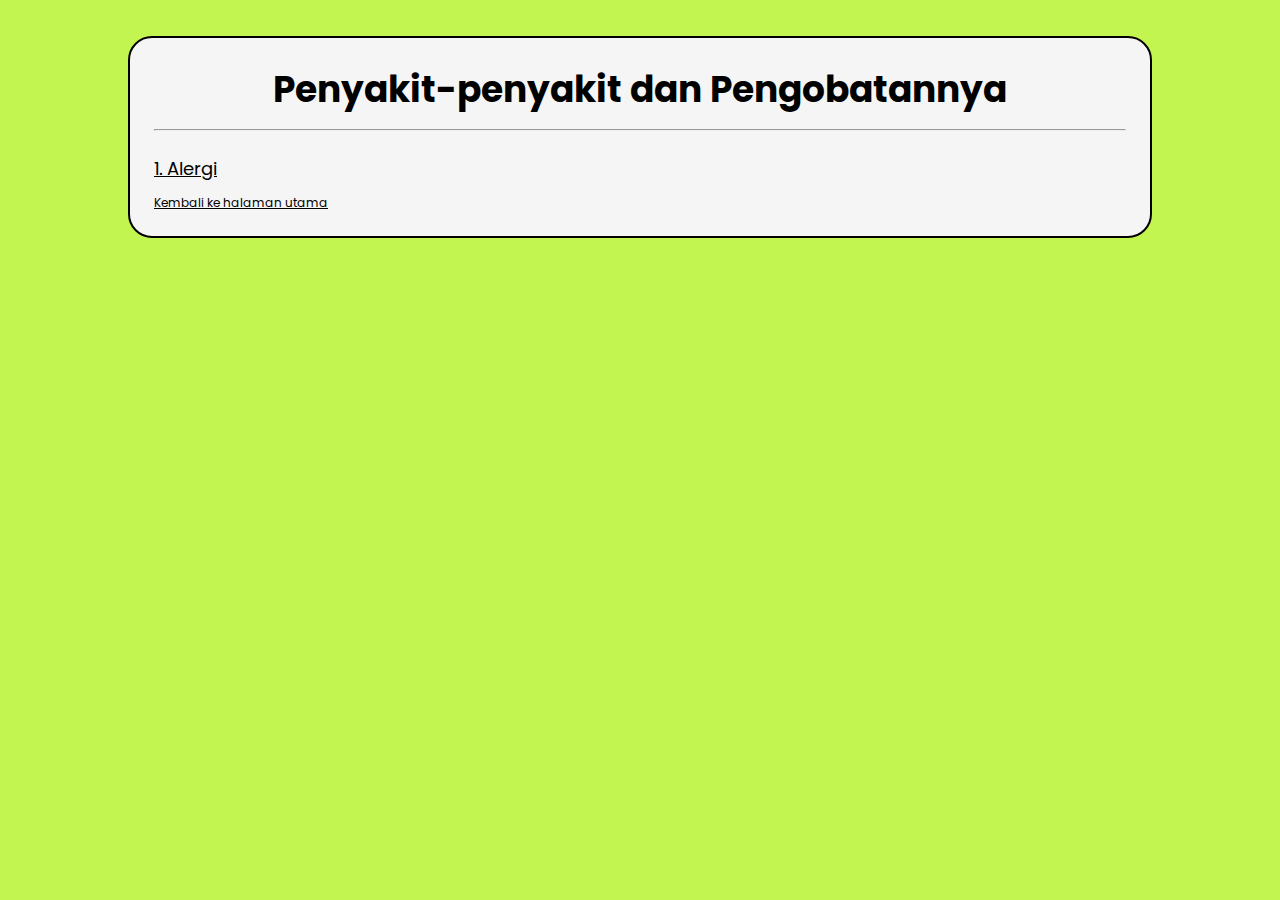
<file: index.html>
<!DOCTYPE html>
<html lang="en">
  <head>
    <meta charset="UTF-8" />
    <meta name="viewport" content="width=device-width, initial-scale=1.0" />
    <title>Daftar Penyakit</title>

    <!-- Faviconss -->

    <!-- Fonts -->
    <link rel="preconnect" href="https://fonts.googleapis.com" />
    <link rel="preconnect" href="https://fonts.gstatic.com" crossorigin />
    <link
      href="https://fonts.googleapis.com/css2?family=Poppins:wght@300;400;700&display=swap"
      rel="stylesheet"
    />

    <!-- CSS -->
    <link rel="stylesheet" href="./css/reset.css" />
    <link rel="stylesheet" href="./css/style.css" />
  </head>
  <body>
    <div class="container">
      <h1 id="title">Penyakit-penyakit dan Pengobatannya</h1>

      <hr />

      <ul id="list">
        <li><a href="alergi/index.html">1. Alergi</a></li>
      </ul>

      <a
        href="../abu-adam-ridwan.github.io/index.html"
        class="back-to-main-menu"
        >Kembali ke halaman utama</a
      >
    </div>
    <script src="./js/script.js"></script>
  </body>
</html>
</file>
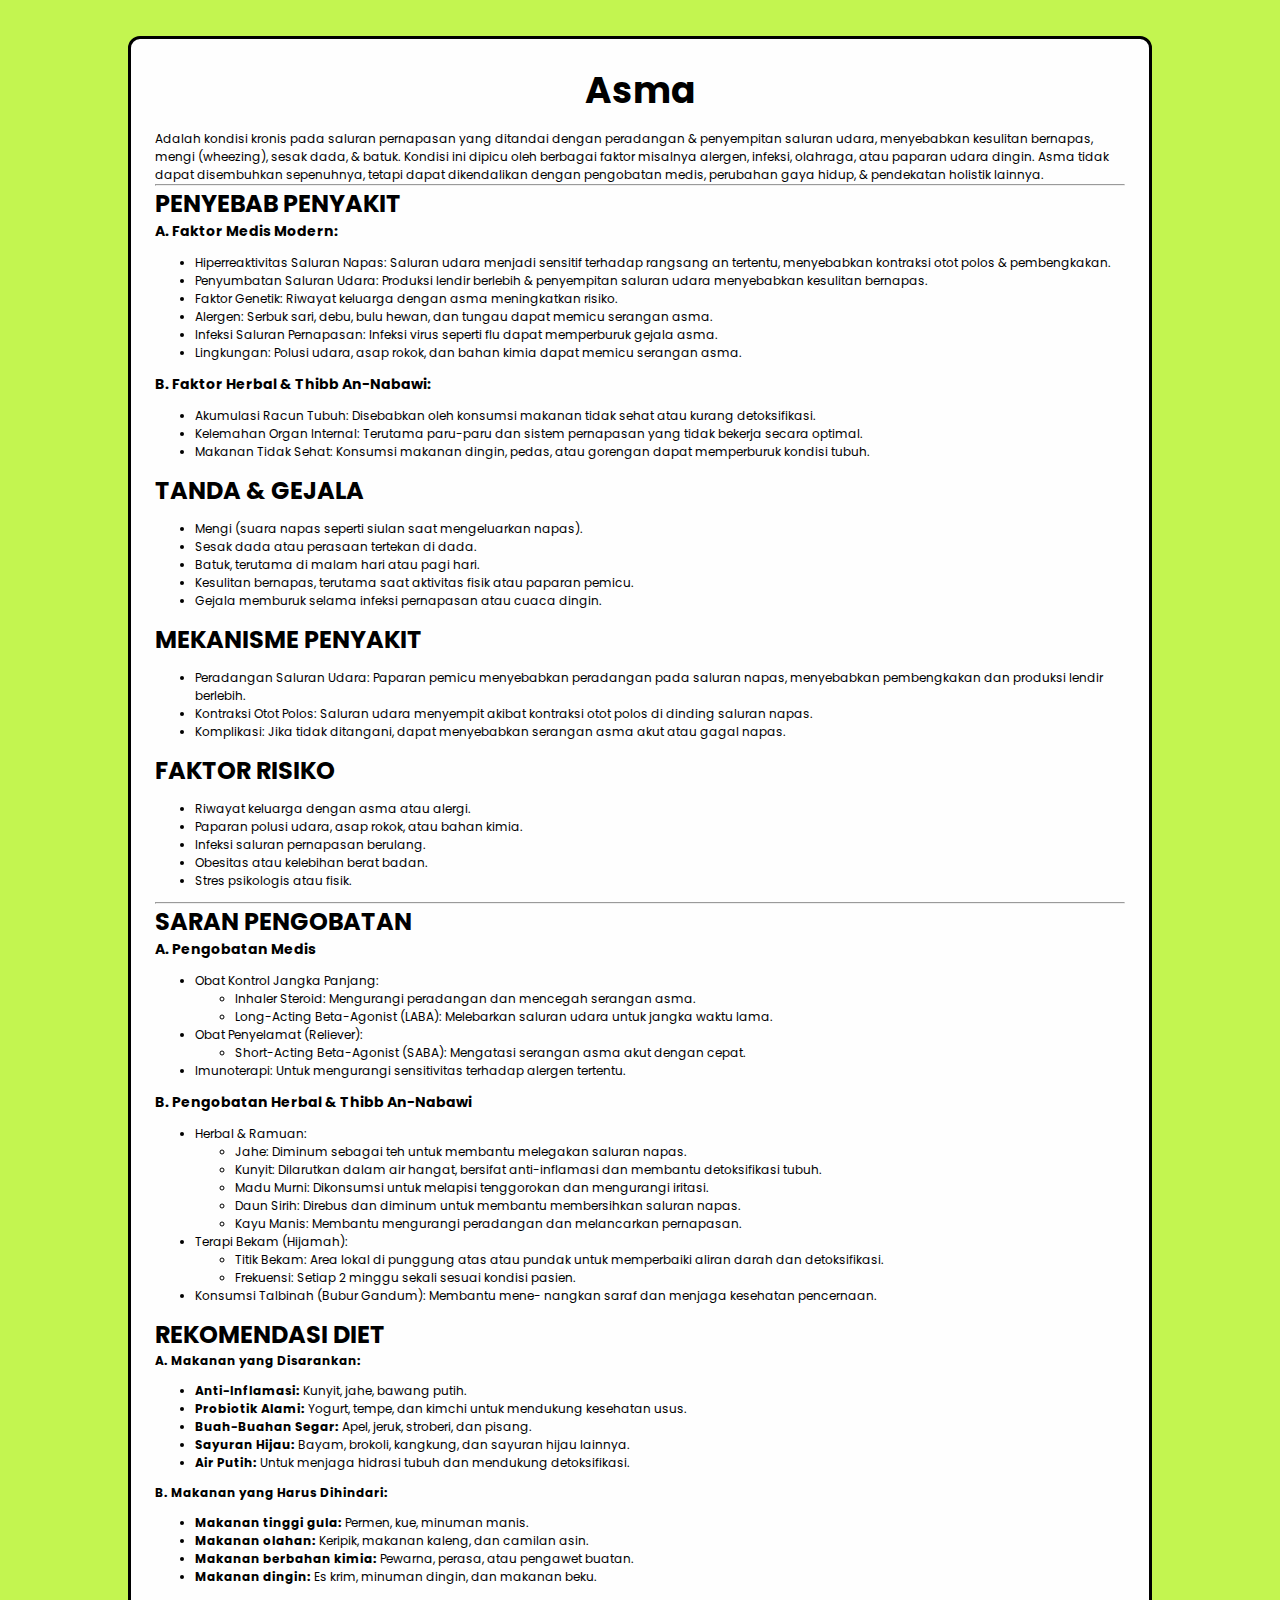
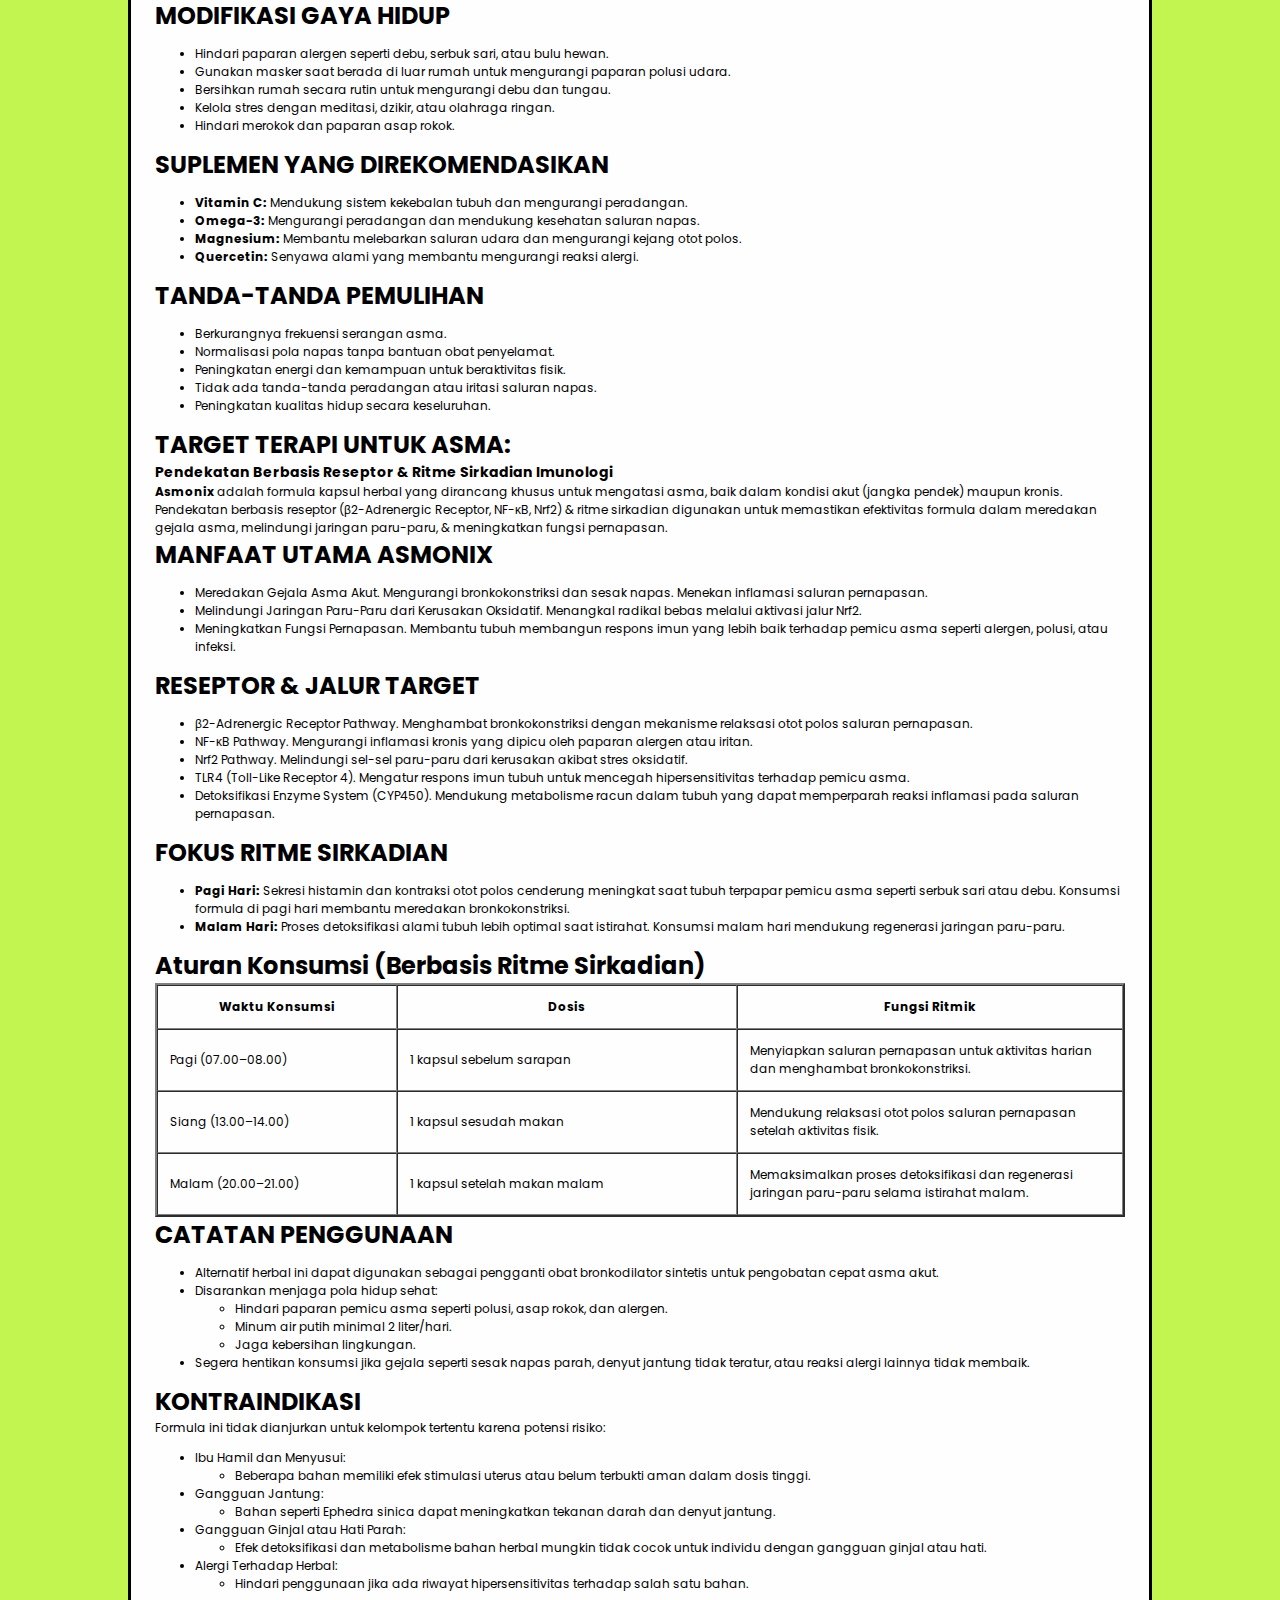
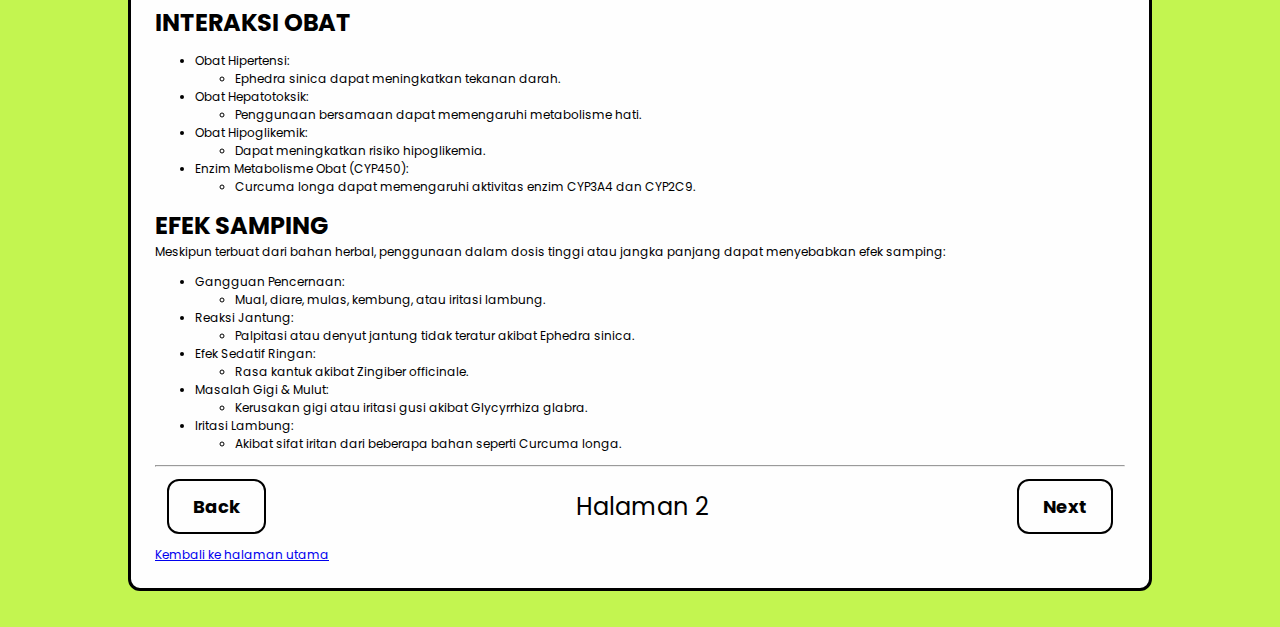
<file: asma/index.html>
<!DOCTYPE html>
<html lang="en">
  <head>
    <meta charset="UTF-8" />
    <meta name="viewport" content="width=device-width, initial-scale=1.0" />
    <title>Asma</title>

    <!-- My Favicons -->
    <link
      rel="apple-touch-icon"
      sizes="180x180"
      href="../0-core/favicon/apple-touch-icon.png"
    />
    <link
      rel="icon"
      type="image/png"
      sizes="32x32"
      href="../0-core/favicon/favicon-32x32.png"
    />
    <link
      rel="icon"
      type="image/png"
      sizes="16x16"
      href="../0-core/favicon/favicon-16x16.png"
    />
    <link rel="manifest" href="../0-core/favicon/site.webmanifest" />

    <!-- Fonts -->
    <link rel="preconnect" href="https://fonts.googleapis.com" />
    <link rel="preconnect" href="https://fonts.gstatic.com" crossorigin />
    <link
      href="https://fonts.googleapis.com/css2?family=Poppins:wght@300;400;700&display=swap"
      rel="stylesheet"
    />

    <!-- Styles -->
    <link rel="stylesheet" href="../0-core/css/pdp-style.css" />
    <link rel="stylesheet" href="../0-core/css/pdp-reset.css" />
  </head>
  <body>
    <div class="container">
      <h1 id="title">Asma</h1>

      <p>
        Adalah kondisi kronis pada saluran pernapasan yang ditandai dengan
        peradangan & penyempitan saluran udara, menyebabkan kesulitan bernapas,
        mengi (wheezing), sesak dada, & batuk. Kondisi ini dipicu oleh berbagai
        faktor misalnya alergen, infeksi, olahraga, atau paparan udara dingin.
        Asma tidak dapat disembuhkan sepenuhnya, tetapi dapat dikendalikan
        dengan pengobatan medis, perubahan gaya hidup, & pendekatan holistik
        lainnya.
      </p>

      <hr />

      <h2>PENYEBAB PENYAKIT</h2>

      <h3>A. Faktor Medis Modern:</h3>

      <ul>
        <li>
          Hiperreaktivitas Saluran Napas: Saluran udara menjadi sensitif
          terhadap rangsang an tertentu, menyebabkan kontraksi otot polos &
          pembengkakan.
        </li>
        <li>
          Penyumbatan Saluran Udara: Produksi lendir berlebih & penyempitan
          saluran udara menyebabkan kesulitan bernapas.
        </li>
        <li>
          Faktor Genetik: Riwayat keluarga dengan asma meningkatkan risiko.
        </li>
        <li>
          Alergen: Serbuk sari, debu, bulu hewan, dan tungau dapat memicu
          serangan asma.
        </li>
        <li>
          Infeksi Saluran Pernapasan: Infeksi virus seperti flu dapat
          memperburuk gejala asma.
        </li>
        <li>
          Lingkungan: Polusi udara, asap rokok, dan bahan kimia dapat memicu
          serangan asma.
        </li>
      </ul>

      <h3>B. Faktor Herbal & Thibb An-Nabawi:</h3>

      <ul>
        <li>
          Akumulasi Racun Tubuh: Disebabkan oleh konsumsi makanan tidak sehat
          atau kurang detoksifikasi.
        </li>
        <li>
          Kelemahan Organ Internal: Terutama paru-paru dan sistem pernapasan
          yang tidak bekerja secara optimal.
        </li>
        <li>
          Makanan Tidak Sehat: Konsumsi makanan dingin, pedas, atau gorengan
          dapat memperburuk kondisi tubuh.
        </li>
      </ul>

      <h2>TANDA & GEJALA</h2>

      <ul>
        <li>Mengi (suara napas seperti siulan saat mengeluarkan napas).</li>
        <li>Sesak dada atau perasaan tertekan di dada.</li>
        <li>Batuk, terutama di malam hari atau pagi hari.</li>
        <li>
          Kesulitan bernapas, terutama saat aktivitas fisik atau paparan pemicu.
        </li>
        <li>Gejala memburuk selama infeksi pernapasan atau cuaca dingin.</li>
      </ul>

      <h2>MEKANISME PENYAKIT</h2>

      <ul>
        <li>
          Peradangan Saluran Udara: Paparan pemicu menyebabkan peradangan pada
          saluran napas, menyebabkan pembengkakan dan produksi lendir berlebih.
        </li>
        <li>
          Kontraksi Otot Polos: Saluran udara menyempit akibat kontraksi otot
          polos di dinding saluran napas.
        </li>
        <li>
          Komplikasi: Jika tidak ditangani, dapat menyebabkan serangan asma akut
          atau gagal napas.
        </li>
      </ul>

      <h2>FAKTOR RISIKO</h2>

      <ul>
        <li>Riwayat keluarga dengan asma atau alergi.</li>
        <li>Paparan polusi udara, asap rokok, atau bahan kimia.</li>
        <li>Infeksi saluran pernapasan berulang.</li>
        <li>Obesitas atau kelebihan berat badan.</li>
        <li>Stres psikologis atau fisik.</li>
      </ul>

      <hr />

      <h2>SARAN PENGOBATAN</h2>

      <h3>A. Pengobatan Medis</h3>

      <ul>
        <li>
          Obat Kontrol Jangka Panjang:
          <ul>
            <li>
              Inhaler Steroid: Mengurangi peradangan dan mencegah serangan asma.
            </li>
          </ul>
          <ul>
            <li>
              Long-Acting Beta-Agonist (LABA): Melebarkan saluran udara untuk
              jangka waktu lama.
            </li>
          </ul>
        </li>

        <li>
          Obat Penyelamat (Reliever):
          <ul>
            <li>
              Short-Acting Beta-Agonist (SABA): Mengatasi serangan asma akut
              dengan cepat.
            </li>
          </ul>
        </li>

        <li>
          Imunoterapi: Untuk mengurangi sensitivitas terhadap alergen tertentu.
        </li>
      </ul>

      <h3>B. Pengobatan Herbal & Thibb An-Nabawi</h3>

      <ul>
        <li>
          Herbal & Ramuan:
          <ul>
            <li>
              Jahe: Diminum sebagai teh untuk membantu melegakan saluran napas.
            </li>
            <li>
              Kunyit: Dilarutkan dalam air hangat, bersifat anti-inflamasi dan
              membantu detoksifikasi tubuh.
            </li>
            <li>
              Madu Murni: Dikonsumsi untuk melapisi tenggorokan dan mengurangi
              iritasi.
            </li>
            <li>
              Daun Sirih: Direbus dan diminum untuk membantu membersihkan
              saluran napas.
            </li>

            <li>
              Kayu Manis: Membantu mengurangi peradangan dan melancarkan
              pernapasan.
            </li>
          </ul>
        </li>

        <li>
          Terapi Bekam (Hijamah):
          <ul>
            <li>
              Titik Bekam: Area lokal di punggung atas atau pundak untuk
              memperbaiki aliran darah dan detoksifikasi.
            </li>
            <li>Frekuensi: Setiap 2 minggu sekali sesuai kondisi pasien.</li>
          </ul>
        </li>

        <li>
          Konsumsi Talbinah (Bubur Gandum): Membantu mene- nangkan saraf dan
          menjaga kesehatan pencernaan.
        </li>
      </ul>

      <h2>REKOMENDASI DIET</h2>

      <h4>A. Makanan yang Disarankan:</h4>
      <ul>
        <li><b>Anti-Inflamasi:</b> Kunyit, jahe, bawang putih.</li>
        <li>
          <b>Probiotik Alami:</b> Yogurt, tempe, dan kimchi untuk mendukung
          kesehatan usus.
        </li>
        <li><b>Buah-Buahan Segar:</b> Apel, jeruk, stroberi, dan pisang.</li>
        <li>
          <b>Sayuran Hijau:</b> Bayam, brokoli, kangkung, dan sayuran hijau
          lainnya.
        </li>
        <li>
          <b>Air Putih:</b> Untuk menjaga hidrasi tubuh dan mendukung
          detoksifikasi.
        </li>
      </ul>

      <h4>B. Makanan yang Harus Dihindari:</h4>
      <ul>
        <li><b>Makanan tinggi gula:</b> Permen, kue, minuman manis.</li>
        <li>
          <b>Makanan olahan:</b> Keripik, makanan kaleng, dan camilan asin.
        </li>
        <li>
          <b>Makanan berbahan kimia:</b> Pewarna, perasa, atau pengawet buatan.
        </li>
        <li>
          <b>Makanan dingin:</b> Es krim, minuman dingin, dan makanan beku.
        </li>
      </ul>

      <h2>MODIFIKASI GAYA HIDUP</h2>
      <ul>
        <li>
          Hindari paparan alergen seperti debu, serbuk sari, atau bulu hewan.
        </li>
        <li>
          Gunakan masker saat berada di luar rumah untuk mengurangi paparan
          polusi udara.
        </li>
        <li>Bersihkan rumah secara rutin untuk mengurangi debu dan tungau.</li>
        <li>Kelola stres dengan meditasi, dzikir, atau olahraga ringan.</li>
        <li>Hindari merokok dan paparan asap rokok.</li>
      </ul>

      <h2>SUPLEMEN YANG DIREKOMENDASIKAN</h2>
      <ul>
        <li>
          <b>Vitamin C:</b> Mendukung sistem kekebalan tubuh dan mengurangi
          peradangan.
        </li>
        <li>
          <b>Omega-3:</b> Mengurangi peradangan dan mendukung kesehatan saluran
          napas.
        </li>
        <li>
          <b>Magnesium:</b> Membantu melebarkan saluran udara dan mengurangi
          kejang otot polos.
        </li>
        <li>
          <b>Quercetin:</b> Senyawa alami yang membantu mengurangi reaksi
          alergi.
        </li>
      </ul>

      <h2>TANDA-TANDA PEMULIHAN</h2>

      <ul>
        <li>Berkurangnya frekuensi serangan asma.</li>
        <li>Normalisasi pola napas tanpa bantuan obat penyelamat.</li>
        <li>Peningkatan energi dan kemampuan untuk beraktivitas fisik.</li>
        <li>Tidak ada tanda-tanda peradangan atau iritasi saluran napas.</li>
        <li>Peningkatan kualitas hidup secara keseluruhan.</li>
      </ul>

      <h2>TARGET TERAPI UNTUK ASMA:</h2>
      <h3>Pendekatan Berbasis Reseptor & Ritme Sirkadian Imunologi</h3>

      <p>
        <b>Asmonix</b> adalah formula kapsul herbal yang dirancang khusus untuk
        mengatasi asma, baik dalam kondisi akut (jangka pendek) maupun kronis.
        Pendekatan berbasis reseptor (β2-Adrenergic Receptor, NF-κB, Nrf2) &
        ritme sirkadian digunakan untuk memastikan efektivitas formula dalam
        meredakan gejala asma, melindungi jaringan paru-paru, & meningkatkan
        fungsi pernapasan.
      </p>

      <h2>MANFAAT UTAMA ASMONIX</h2>

      <ul>
        <li>
          Meredakan Gejala Asma Akut. Mengurangi bronkokonstriksi dan sesak
          napas. Menekan inflamasi saluran pernapasan.
        </li>
        <li>
          Melindungi Jaringan Paru-Paru dari Kerusakan Oksidatif. Menangkal
          radikal bebas melalui aktivasi jalur Nrf2.
        </li>
        <li>
          Meningkatkan Fungsi Pernapasan. Membantu tubuh membangun respons imun
          yang lebih baik terhadap pemicu asma seperti alergen, polusi, atau
          infeksi.
        </li>
      </ul>

      <h2>RESEPTOR & JALUR TARGET</h2>

      <ul>
        <li>
          β2-Adrenergic Receptor Pathway. Menghambat bronkokonstriksi dengan
          mekanisme relaksasi otot polos saluran pernapasan.
        </li>
        <li>
          NF-κB Pathway. Mengurangi inflamasi kronis yang dipicu oleh paparan
          alergen atau iritan.
        </li>
        <li>
          Nrf2 Pathway. Melindungi sel-sel paru-paru dari kerusakan akibat stres
          oksidatif.
        </li>
        <li>
          TLR4 (Toll-Like Receptor 4). Mengatur respons imun tubuh untuk
          mencegah hipersensitivitas terhadap pemicu asma.
        </li>
        <li>
          Detoksifikasi Enzyme System (CYP450). Mendukung metabolisme racun
          dalam tubuh yang dapat memperparah reaksi inflamasi pada saluran
          pernapasan.
        </li>
      </ul>

      <h2>FOKUS RITME SIRKADIAN</h2>

      <ul>
        <li>
          <b>Pagi Hari:</b> Sekresi histamin dan kontraksi otot polos cenderung
          meningkat saat tubuh terpapar pemicu asma seperti serbuk sari atau
          debu. Konsumsi formula di pagi hari membantu meredakan
          bronkokonstriksi.
        </li>
        <li>
          <b>Malam Hari:</b> Proses detoksifikasi alami tubuh lebih optimal saat
          istirahat. Konsumsi malam hari mendukung regenerasi jaringan
          paru-paru.
        </li>
      </ul>

      <h2>Aturan Konsumsi (Berbasis Ritme Sirkadian)</h2>

      <table border="2" cellspacing="0">
        <thead>
          <th>Waktu Konsumsi</th>
          <th>Dosis</th>
          <th>Fungsi Ritmik</th>
        </thead>
        <tbody>
          <tr>
            <td>Pagi (07.00–08.00)</td>
            <td>1 kapsul sebelum sarapan</td>
            <td>
              Menyiapkan saluran pernapasan untuk aktivitas harian dan
              menghambat bronkokonstriksi.
            </td>
          </tr>
          <tr>
            <td>Siang (13.00–14.00)</td>
            <td>1 kapsul sesudah makan</td>
            <td>
              Mendukung relaksasi otot polos saluran pernapasan setelah
              aktivitas fisik.
            </td>
          </tr>
          <tr>
            <td>Malam (20.00–21.00)</td>
            <td>1 kapsul setelah makan malam</td>
            <td>
              Memaksimalkan proses detoksifikasi dan regenerasi jaringan
              paru-paru selama istirahat malam.
            </td>
          </tr>
        </tbody>
      </table>

      <h2>CATATAN PENGGUNAAN</h2>

      <ul>
        <li>
          Alternatif herbal ini dapat digunakan sebagai pengganti obat
          bronkodilator sintetis untuk pengobatan cepat asma akut.
        </li>
        <li>
          Disarankan menjaga pola hidup sehat:
          <ul>
            <li>
              Hindari paparan pemicu asma seperti polusi, asap rokok, dan
              alergen.
            </li>
            <li>Minum air putih minimal 2 liter/hari.</li>
            <li>Jaga kebersihan lingkungan.</li>
          </ul>
        </li>
        <li>
          Segera hentikan konsumsi jika gejala seperti sesak napas parah, denyut
          jantung tidak teratur, atau reaksi alergi lainnya tidak membaik.
        </li>
      </ul>

      <h2>KONTRAINDIKASI</h2>

      <p>
        Formula ini tidak dianjurkan untuk kelompok tertentu karena potensi
        risiko:
      </p>

      <ul>
        <li>
          Ibu Hamil dan Menyusui:
          <ul>
            <li>
              Beberapa bahan memiliki efek stimulasi uterus atau belum terbukti
              aman dalam dosis tinggi.
            </li>
          </ul>
        </li>

        <li>
          Gangguan Jantung:
          <ul>
            <li>
              Bahan seperti Ephedra sinica dapat meningkatkan tekanan darah dan
              denyut jantung.
            </li>
          </ul>
        </li>

        <li>
          Gangguan Ginjal atau Hati Parah:
          <ul>
            <li>
              Efek detoksifikasi dan metabolisme bahan herbal mungkin tidak
              cocok untuk individu dengan gangguan ginjal atau hati.
            </li>
          </ul>
        </li>

        <li>
          Alergi Terhadap Herbal:
          <ul>
            <li>
              Hindari penggunaan jika ada riwayat hipersensitivitas terhadap
              salah satu bahan.
            </li>
          </ul>
        </li>
      </ul>

      <h2>INTERAKSI OBAT</h2>

      <ul>
        <li>
          Obat Hipertensi:
          <ul>
            <li>Ephedra sinica dapat meningkatkan tekanan darah.</li>
          </ul>
        </li>

        <li>
          Obat Hepatotoksik:
          <ul>
            <li>Penggunaan bersamaan dapat memengaruhi metabolisme hati.</li>
          </ul>
        </li>

        <li>
          Obat Hipoglikemik:
          <ul>
            <li>Dapat meningkatkan risiko hipoglikemia.</li>
          </ul>
        </li>

        <li>
          Enzim Metabolisme Obat (CYP450):
          <ul>
            <li>
              Curcuma longa dapat memengaruhi aktivitas enzim CYP3A4 dan CYP2C9.
            </li>
          </ul>
        </li>
      </ul>

      <h2>EFEK SAMPING</h2>

      <p>
        Meskipun terbuat dari bahan herbal, penggunaan dalam dosis tinggi atau
        jangka panjang dapat menyebabkan efek samping:
      </p>

      <ul>
        <li>
          Gangguan Pencernaan:
          <ul>
            <li>Mual, diare, mulas, kembung, atau iritasi lambung.</li>
          </ul>
        </li>

        <li>
          Reaksi Jantung:
          <ul>
            <li>
              Palpitasi atau denyut jantung tidak teratur akibat Ephedra sinica.
            </li>
          </ul>
        </li>

        <li>
          Efek Sedatif Ringan:
          <ul>
            <li>Rasa kantuk akibat Zingiber officinale.</li>
          </ul>
        </li>

        <li>
          Masalah Gigi & Mulut:
          <ul>
            <li>Kerusakan gigi atau iritasi gusi akibat Glycyrrhiza glabra.</li>
          </ul>
        </li>

        <li>
          Iritasi Lambung:
          <ul>
            <li>
              Akibat sifat iritan dari beberapa bahan seperti Curcuma longa.
            </li>
          </ul>
        </li>
      </ul>

      <hr />

      <div class="pagination">
        <a class="back-button">Back</a>
        <p class="page-info">Halaman X</p>
        <a class="next-button">Next</a>
      </div>

      <a
        href="../../abu-adam-ridwan.github.io/index.html"
        class="back-to-main-menu"
        >Kembali ke halaman utama</a
      >
    </div>

    <script src="../0-core/js/pdp-script.js"></script>
  </body>
</html>
</file>
<file: css/style.css>
.container {
  border: 2px solid #010101;
  border-radius: 2rem;
  padding: 2rem;
  width: 80%;
  display: flex;
  flex-flow: column wrap;
  margin: 3rem auto;
  background-color: whitesmoke;
}

#title {
  font-size: 3rem;
  margin-bottom: 1rem;
  text-align: center;
}

#list {
  margin-top: 2rem;
  list-style: none;
  font-size: 1.5rem;
}

#list li {
  margin-bottom: 1rem;
}

/* Media Queries */

/* Laptop */
@media (max-width: 1336px) {
  :root {
    font-size: 75%;
  }
}

/* Tablet */
@media (max-width: 768px) {
  :root {
    font-size: 62%;
  }
}

/* Mobile Phone */
@media (max-width: 450px) {
  :root {
    font-size: 55%;
  }
}
</file>
<file: 0-core/css/pdp-style.css>
/* Container */

.container {
  width: 80%;
  border: 3px solid black;
  border-radius: 1rem;
  margin: 3rem auto;
  padding: 2rem;
  background-color: #fefefe;
}

hr {
  margin: 10px 0;
}

#title {
  font-size: 3rem;
  margin-bottom: 1rem;
  text-align: center;
}

h2 {
  font-size: 2rem;
  margin: 0.5rem 0;
}

/* Table */

table td,
table th {
  padding: 1rem;
}

table thead th:nth-child(3) {
  width: 40%;
}

/* Pagination */

.pagination {
  display: flex;
  justify-content: space-between;
  align-items: center;
  text-align: center;
  font-size: 2rem;
  margin: 1rem auto;
  padding: 0 1rem;
}

.pagination a.unactivated {
  opacity: 0;
  cursor: default;
}

.pagination a {
  border: 2px solid black;
  border-radius: 1rem;
  padding: 1rem 2rem;
  font-weight: 700;
  text-decoration: none;
  font-size: 1.5rem;
  transition: 0.3s;
  color: #010101;
}

.pagination a:hover {
  background-color: #010101;
  color: #fefefe;
}

/* Media Queries */

/* Laptop */
@media (max-width: 1336px) {
  :root {
    font-size: 75%;
  }
}

/* Tablet */
@media (max-width: 768px) {
  :root {
    font-size: 62%;
  }
}

/* Mobile Phone */
@media (max-width: 450px) {
  :root {
    font-size: 55%;
  }
}
</file>
